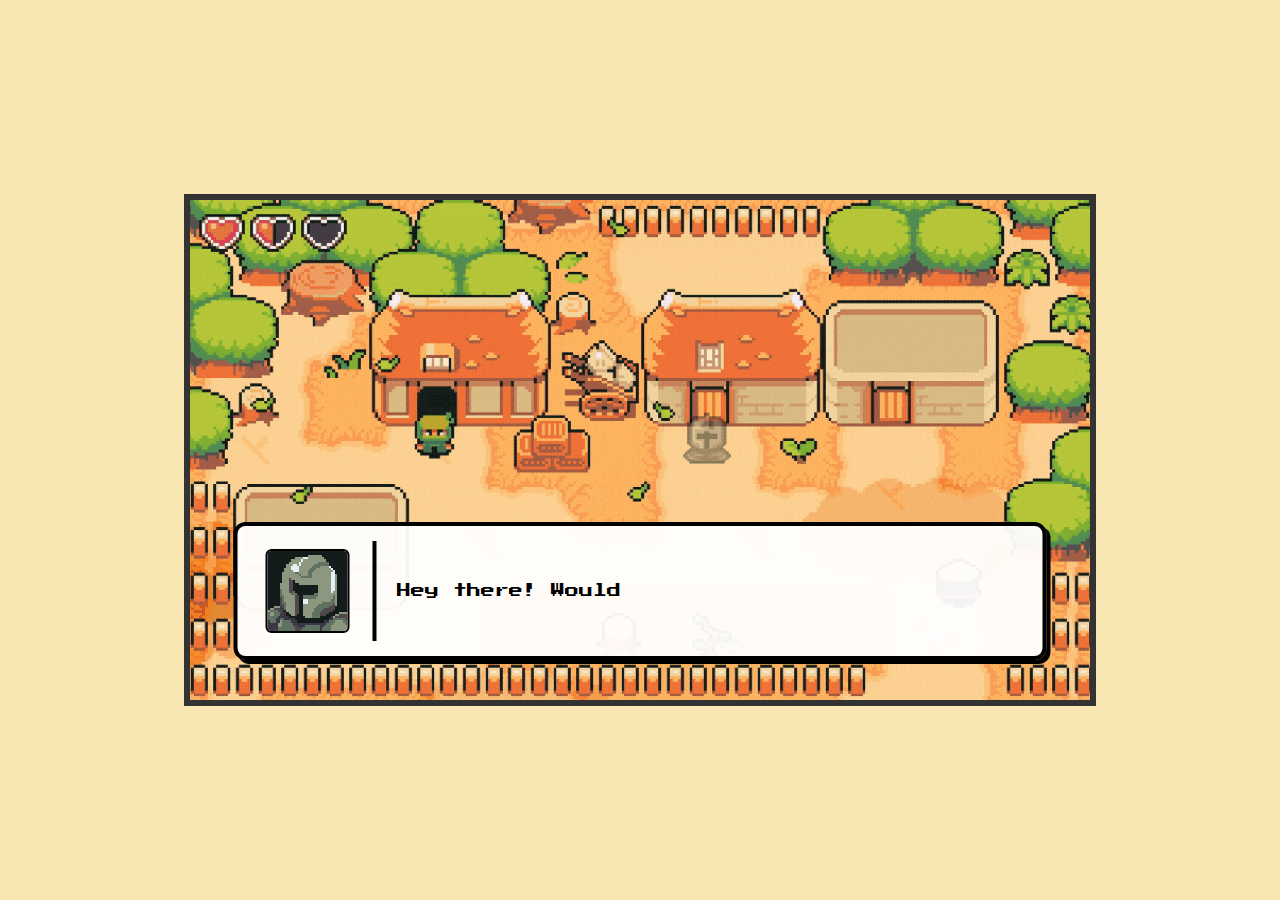
<file: index.html>
<!DOCTYPE html>
<html lang="en">
<head>
  <meta charset="UTF-8">
  <meta name="viewport" content="width=device-width, initial-scale=1.0">
  <title>Graduation Invitation</title>
  <link rel="stylesheet" href="style.css">
</head>

<div id="rotate-warning">
  <p>Please rotate your phone<br>to landscape</p>
</div>

<body>

  <div class="container">
    <img src="land.gif" alt="Game Scene" class="background">
    <audio id="player" src="music-1.mp3" autoplay></audio>
    <!-- <button id="tapToStart" style="margin-top: 20px;">Click for music</button> -->


    <!-- Dialog box -->
    <div class="dialog-box" id="dialog">
      <div class="portrait-area">
        <img src="Faceset.png" alt="Speaker" class="speaker-face">
      </div>
      <div class="dialog-content">
        <p id="dialogText"></p>
        <div class="buttons" id="buttons" style="display:none;">
          <button id="yesBtn">Yes!</button>
          <button id="noBtn">No...</button>
        </div>
      </div>
    </div>
  </div>

  <script src="script.js"></script>
</body>
</html>
</file>
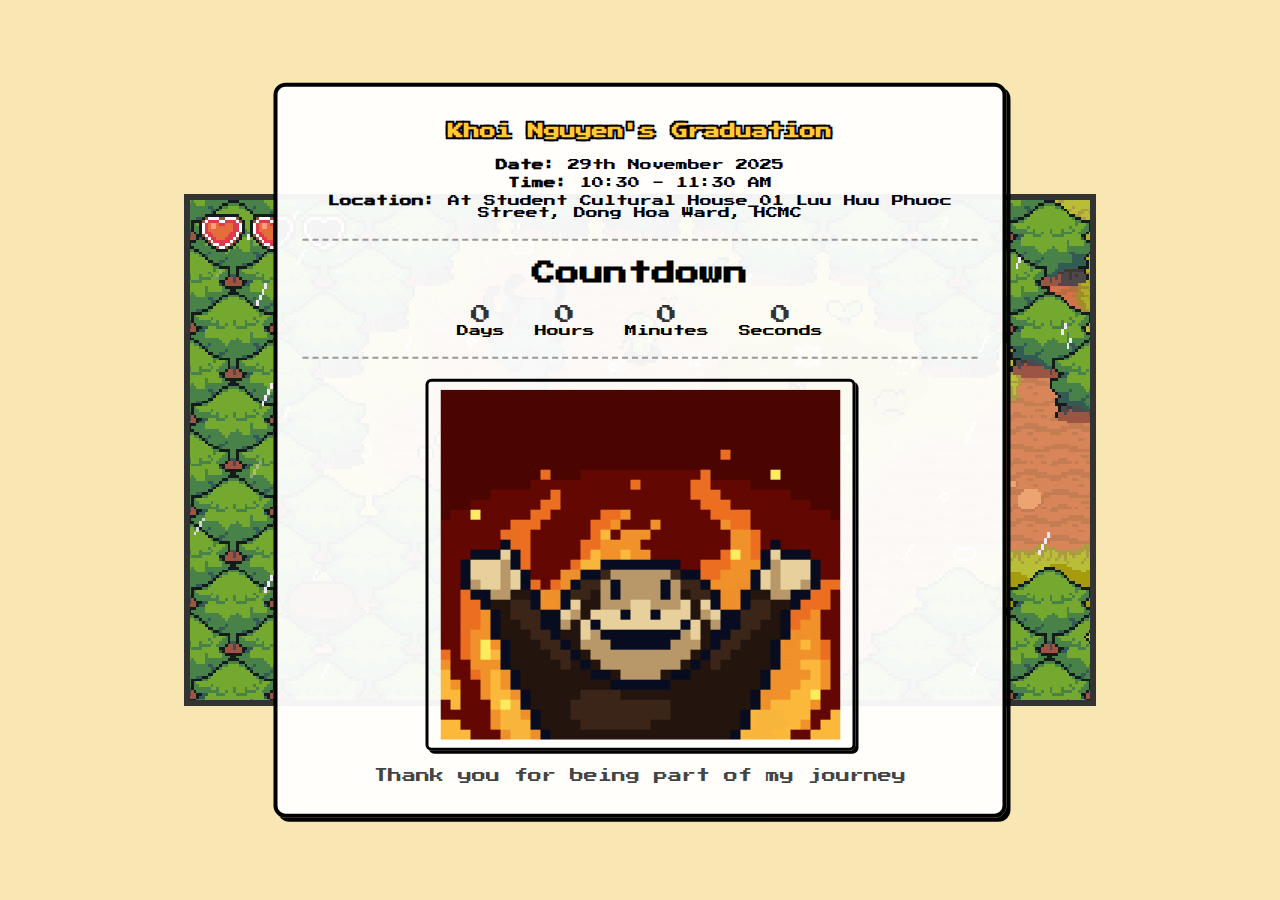
<file: next.html>
<!DOCTYPE html>
<html lang="en">
<head>
  <meta charset="UTF-8">
  <meta name="viewport" content="width=device-width, initial-scale=1.0">
  <title>Khoi Nguyen's Graduation</title>
  <link rel="stylesheet" href="next.css">
</head>

<div id="rotate-warning">
  <p>Please rotate your phone<br>to landscape</p>
</div>


<body>
  <div class="container">
    <img src="Example 4.gif" class="background" alt="Game Background">
    <audio id="player" src="music-3.mp3" autoplay></audio>

    <div class="info-box">
      <h1>Khoi Nguyen's Graduation </h1>
      <p><strong>Date:</strong> 29th November 2025</p>
      <p><strong>Time:</strong> 10:30 - 11:30 AM</p>
      <p><strong>Location:</strong> At Student Cultural House_01 Luu Huu Phuoc Street, Dong Hoa Ward, HCMC </p>

      <hr>

      <h2> Countdown</h2>
      <div class="countdown">
        <div><span id="days">0</span><br>Days</div>
        <div><span id="hours">0</span><br>Hours</div>
        <div><span id="minutes">0</span><br>Minutes</div>
        <div><span id="seconds">0</span><br>Seconds</div>
      </div>

      <hr>

      <!-- <h2> Add to Calendar</h2> -->
      <div class="calendar-buttons">
        <!-- <a href="https://calendar.google.com/calendar/render?action=TEMPLATE&text=Khoi's+Graduation&dates=20251129T033000Z/20251129T043000Z&details=Celebrate+Khoi's+graduation!&location=No.+1+Luu+Huu+Phuoc+Street,+Dong+Hoa+Ward,+Di+An+City,+Ho+Chi+Minh+City,+Vietnam+(Student+Cultural+House)" target="_blank" class="btn google">+ Google Calendar</a> -->

        <!-- <a href="graduation.ics" class="btn ics" download>+ .ICS File</a> -->
             <img src="Art Pixel GIF by Smolverse.gif" class="btn google" alt="Game Background">

      </div>

      <p class="thankyou">Thank you for being part of my journey</p>
    </div>
  </div>

  <!-- <div>
        <img src="InvitationImg.png" class="invitation-card" alt="Invitation">

  </div> -->

  <script src="next.js"></script>
</body>
</html>
</file>
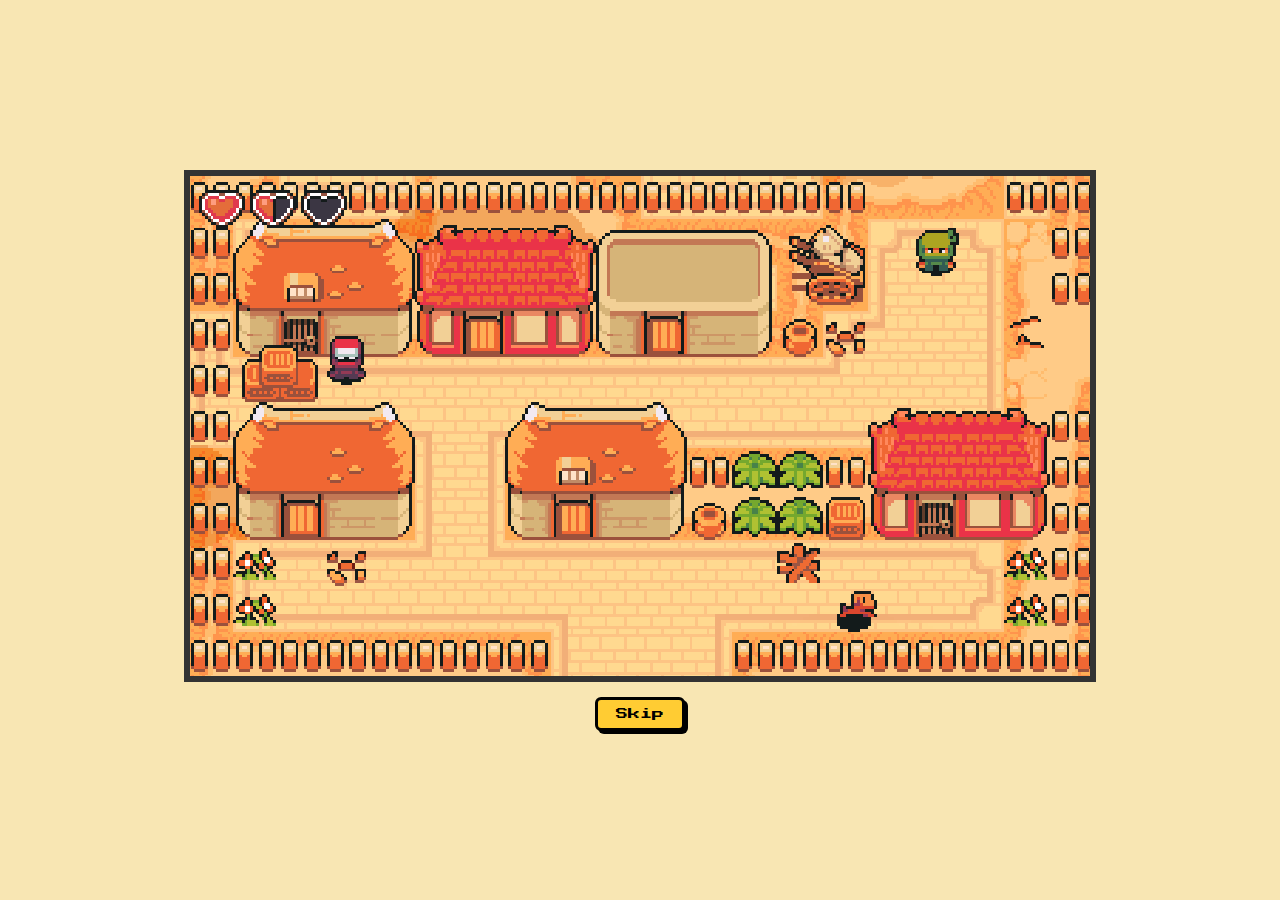
<file: transition.html>
<!DOCTYPE html>
<html lang="en">
<head>
  <meta charset="UTF-8">
  <meta name="viewport" content="width=device-width, initial-scale=1.0">
  <title>Loading...</title>
  <style>
@import url('https://fonts.googleapis.com/css2?family=Press+Start+2P&display=swap');


    body {
      margin: 0;
      background-color: #f8e6b3;
      display: flex;
      justify-content: center;
      align-items: center;
      height: 100vh;
    }

    img {
      height: auto;
      image-rendering: pixelated;
    }

    .background {
      border: 6px solid #333;
      width: 900px;
      height: 500px;
    }

        /* Wrap image + button */
    .wrapper {
      display: flex;
      flex-direction: column;
      align-items: center;
      gap: 15px; /* spacing between image and button */
    }

    #skipBtn {
      font-family: inherit;
      font-size: 12px;
      padding: 8px 18px;  /* slightly smaller button for balance */
      background: #ffcc33;
      border: 3px solid #000;
      cursor: pointer;
      box-shadow: 3px 3px 0 #000;
      border-radius: 6px;
      transition: transform 0.1s ease, background 0.1s ease;
      font-family: 'Press Start 2P', cursive;
    }
  </style>
</head>
<body>
  <audio id="player" src="music-2.mp3" autoplay></audio>

  <div class="wrapper">
    <img src="Example 2.gif" alt="Transition Scene" class="background">
    <button id="skipBtn">Skip</button>
  </div>  <script>

  const frames = [
  "Example 2.gif",
  "Example 3.gif",
  "Example 4.gif",
  "a-resize.gif"
  ];

  let frameIndex = 0;

  setInterval(() => {
    const bg = document.querySelector('.background');
    frameIndex = (frameIndex + 1) % frames.length;
    bg.src = frames[frameIndex];
  }, 4000);

  // Wait 4 seconds (adjust to match your GIF length)
  setTimeout(() => {
    window.location.href = "next.html";
  }, 16000);

  document.addEventListener("click", () => {
  const audio = document.getElementById("player");
  audio.play();
  }, { once: true });

  document.getElementById("skipBtn").addEventListener("click", () => {
    window.location.href = "next.html";
  });

  document.addEventListener('DOMContentLoaded', () => {
    const audio = document.getElementById('player');
    if (audio) audio.volume = 0.3; // 0.0 - 1.0 (50%)
  });
  </script>
</body>
</html>
</file>
<file: style.css>
@import url('https://fonts.googleapis.com/css2?family=Press+Start+2P&display=swap');

body {
  margin: 0;
  background-color: #f8e6b3;
  font-family: 'Press Start 2P', cursive;
  display: flex;
  justify-content: center;
  align-items: center;
  height: 100vh;
}

.container {
  position: relative;
  width: 900px;
  height: 500px;
  border: 6px solid #333;
}

.background {
  width: 100%;
  height: 100%;
  image-rendering: pixelated;
}

.dialog-box {
  position: absolute;
  bottom: 40px;
  left: 50%;
  transform: translateX(-50%);
  width: 85%;
  background: rgba(255, 255, 255, 0.95);
  border: 4px solid #000;
  border-radius: 12px;
  display: flex;
  box-shadow: 4px 4px 0 #000;
  padding: 15px 20px;
}

.portrait-area {
  width: 100px;
  height: 100px;
  flex-shrink: 0;
  display: flex;
  align-items: center;
  justify-content: center;
  border-right: 4px solid #000;
  padding-right: 15px;
}

.speaker-face {
  width: 80px;
  height: 80px;
  image-rendering: pixelated;
  border: 2px solid #000;
  border-radius: 6px;
  background: #ddd;
}

.dialog-content {
  flex: 1;
  padding-left: 20px;
  display: flex;
  flex-direction: column;
  justify-content: center;
}

/* tighten spacing between text and buttons */
#dialogText {
  font-size: 14px;
  line-height: 1.6;
  color: #000;
  margin: 0;         /* remove default paragraph margin */
  padding: 0;
}

.buttons {
  display: flex;
  justify-content: center;
  align-items: center;
  margin-top: 10px;   /* reduced gap from 20px  10px */
  gap: 16px;          /* slightly tighter space between buttons */
}

button {
  font-family: inherit;
  font-size: 12px;
  padding: 8px 18px;  /* slightly smaller button for balance */
  background: #ffcc33;
  border: 3px solid #000;
  cursor: pointer;
  box-shadow: 3px 3px 0 #000;
  border-radius: 6px;
  transition: transform 0.1s ease, background 0.1s ease;
}

button:hover {
  background: #ffee77;
  transform: translateY(-2px);
}

button:active {
  transform: translateY(1px);
}

/* Fullscreen rotate warning */
#rotate-warning {
  position: fixed;
  inset: 0;
  background: #f8e6b3;
  color: #333;
  font-family: 'Press Start 2P', cursive;
  display: none;
  justify-content: center;
  align-items: center;
  text-align: center;
  font-size: 18px;
  z-index: 9999;
}

/* Show warning when in portrait mode */
@media screen and (orientation: portrait) {
  #rotate-warning {
    display: flex;
  }

  .container {
    display: none !important;
  }
}

/* Enable game only in landscape */
@media screen and (orientation: landscape) {
  #rotate-warning {
    display: none;
  }

  .container {
    display: block;
  }
}
</file>
<file: next.css>
@import url('https://fonts.googleapis.com/css2?family=Press+Start+2P&display=swap');

body {
  margin: 0;
  background-color: #f8e6b3;
  font-family: 'Press Start 2P', cursive;
  display: flex;
  justify-content: center;
  align-items: center;
  height: 100vh;
}

.container {
  position: relative;
  width: 900px;
  height: 500px;
  border: 6px solid #333;
}

.background {
  width: 100%;
  height: 100%;
  image-rendering: pixelated;
  position: absolute;
  z-index: 1;
}

/* white box centered */
.info-box {
  position: absolute;
  top: 50%;
  left: 50%;
  transform: translate(-50%, -50%);
  width: 75%;
  background: rgba(255, 255, 255, 0.95);
  border: 4px solid #000;
  border-radius: 12px;
  box-shadow: 4px 4px 0 #000;
  text-align: center;
  padding: 25px;
  z-index: 2;
}

h1 {
  font-size: 16px;
  color: #ffcc33;
  margin-bottom: 20px;
  text-shadow:
    -2px -2px 0 #000,  /* top-left */
     2px -2px 0 #000,  /* top-right */
    -2px  2px 0 #000,  /* bottom-left */
     2px  2px 0 #000;  /* bottom-right */
}

p {
  font-size: 12px;
  color: #000;
  margin: 6px 0;
}

hr {
  border: none;
  border-top: 2px dashed #999;
  margin: 20px 0;
}

.countdown {
  display: flex;
  justify-content: center;
  gap: 30px;
}

.countdown div {
  font-size: 12px;
  color: #000;
}

.countdown span {
  font-size: 20px;
  color: #333;
}

/* calendar buttons */
.calendar-buttons {
  display: flex;
  justify-content: center;
  gap: 20px;
  margin-top: 15px;
}

.btn {
  text-decoration: none;
  font-size: 10px;
  padding: 8px 12px;
  border: 3px solid #000;
  border-radius: 6px;
  box-shadow: 3px 3px 0 #000;
  transition: 0.1s ease;
}

.btn.google {
  /* background: #34a853; */
  color: white;
}

.btn.ics {
  background: #4285f4;
  color: white;
}

.btn:hover {
  transform: translateY(-2px);
}

.thankyou {
  font-size: 14px;
  margin-top: 18px;
  color: #444;
}

.invitation-card {
  width: 350px;
  height: auto;
  display: block;
  margin: 0 auto 0 auto;
  border: 4px solid #333;
  box-shadow: 4px 4px 0 #000;
}

@media (max-width: 900px) {
  body {
    display: flex;
    justify-content: center;
    align-items: flex-start; /* keep at top instead of center */
    padding-top: 20px; /* small spacing */
  }

  .container {
    transform: scale(calc(100vw / 900));
    transform-origin: top center;
  }
}

/* Fullscreen rotate warning */
#rotate-warning {
  position: fixed;
  inset: 0;
  background: #f8e6b3;
  color: #333;
  font-family: 'Press Start 2P', cursive;
  display: none;
  justify-content: center;
  align-items: center;
  text-align: center;
  font-size: 18px;
  z-index: 9999;
}

/* Show warning when in portrait mode */
@media screen and (orientation: portrait) {
  #rotate-warning {
    display: flex;
  }

  .container {
    display: none !important;
  }
}

/* Enable game only in landscape */
@media screen and (orientation: landscape) {
  #rotate-warning {
    display: none;
  }

  .container {
    display: block;
  }
}
</file>
